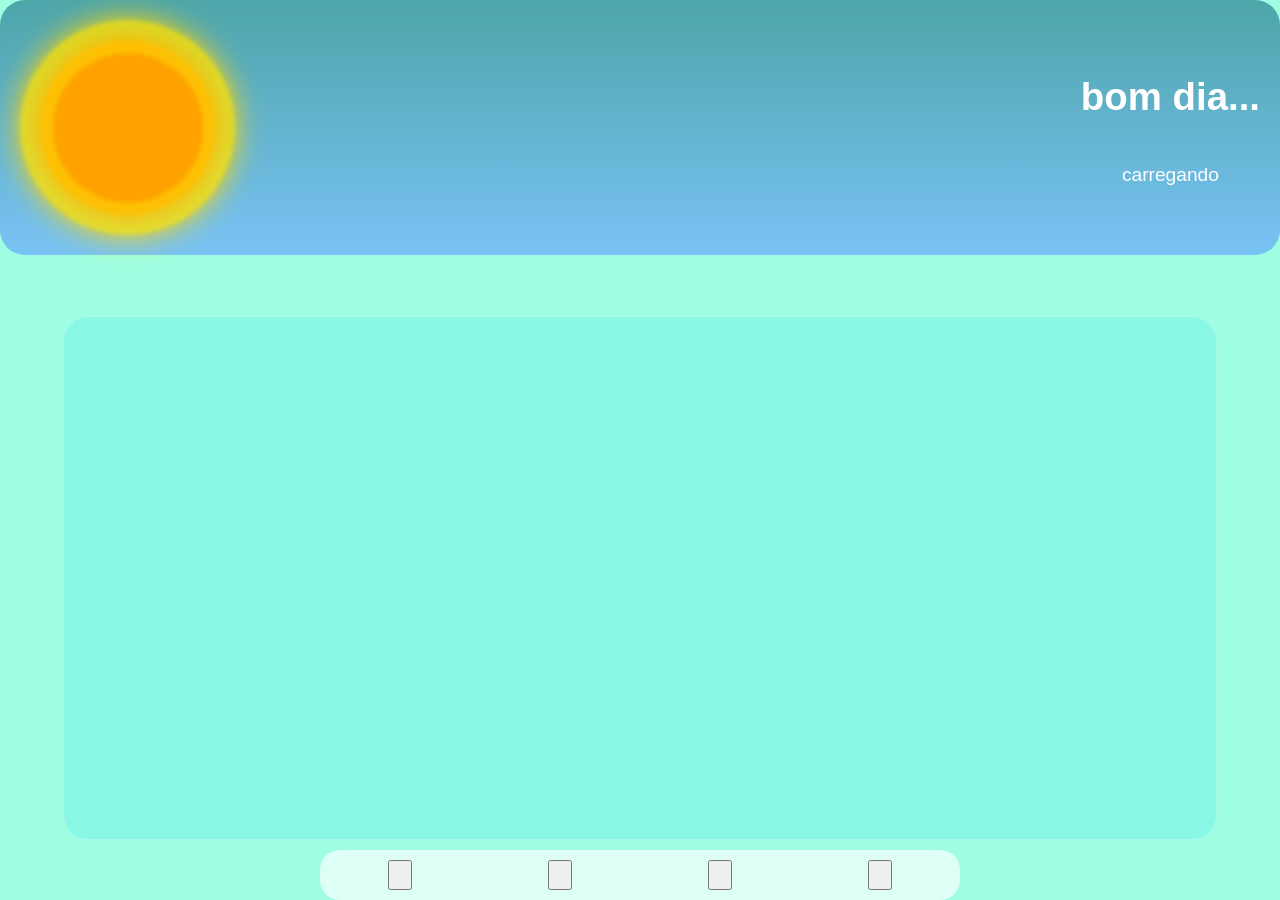
<file: projetos js,css,html/Previsão do tempo/index.html>
<!doctype html>
<html lang="pt-BR">
  <head>
    <meta charset="UTF-8" />
    <meta name="viewport" content="width=device-width, initial-scale=1.0" />
    <title>previsão do tempo</title>
    <link rel="stylesheet" href="style.css" />
    
    <link rel='stylesheet' href='https://cdn-uicons.flaticon.com/4.0.0/uicons-solid-straight/css/uicons-solid-straight.css'>
    
    <link rel="stylesheet" href="https://cdn-uicons.flaticon.com/4.0.0/uicons-solid-rounded/css/uicons-solid-rounded.css"/>
    
    <link rel='stylesheet' href='https://cdn-uicons.flaticon.com/4.0.0/uicons-solid-straight/css/uicons-solid-straight.css'>
  </head>
  <body>
    <div class="container">

      <button class="btn">
        <i class="fi fi-sr-house-chimney"></i>
      </button>

      <button class="btn">
      </button>
      
      <button class="btn">
        <i class="fi fi-ss-radar"></i>
      </button>
      
      <button class="btn">
        <i class="fi fi-ss-gears"></i>
      </button>

    </div>
    <div class="box">
        <div class="super">

          <div class="ray">

            <div class="SUN"></div>

          </div>

        </div>
          <div class="temperature">
            <h1 class="lht">bom dia...</h1>
            <p class="stats">carregando</p>
      </div>
    </div>


      <div class="conbox">
        
      </div>

    <script src="config.js"></script>
  </body>
</html>
</file>
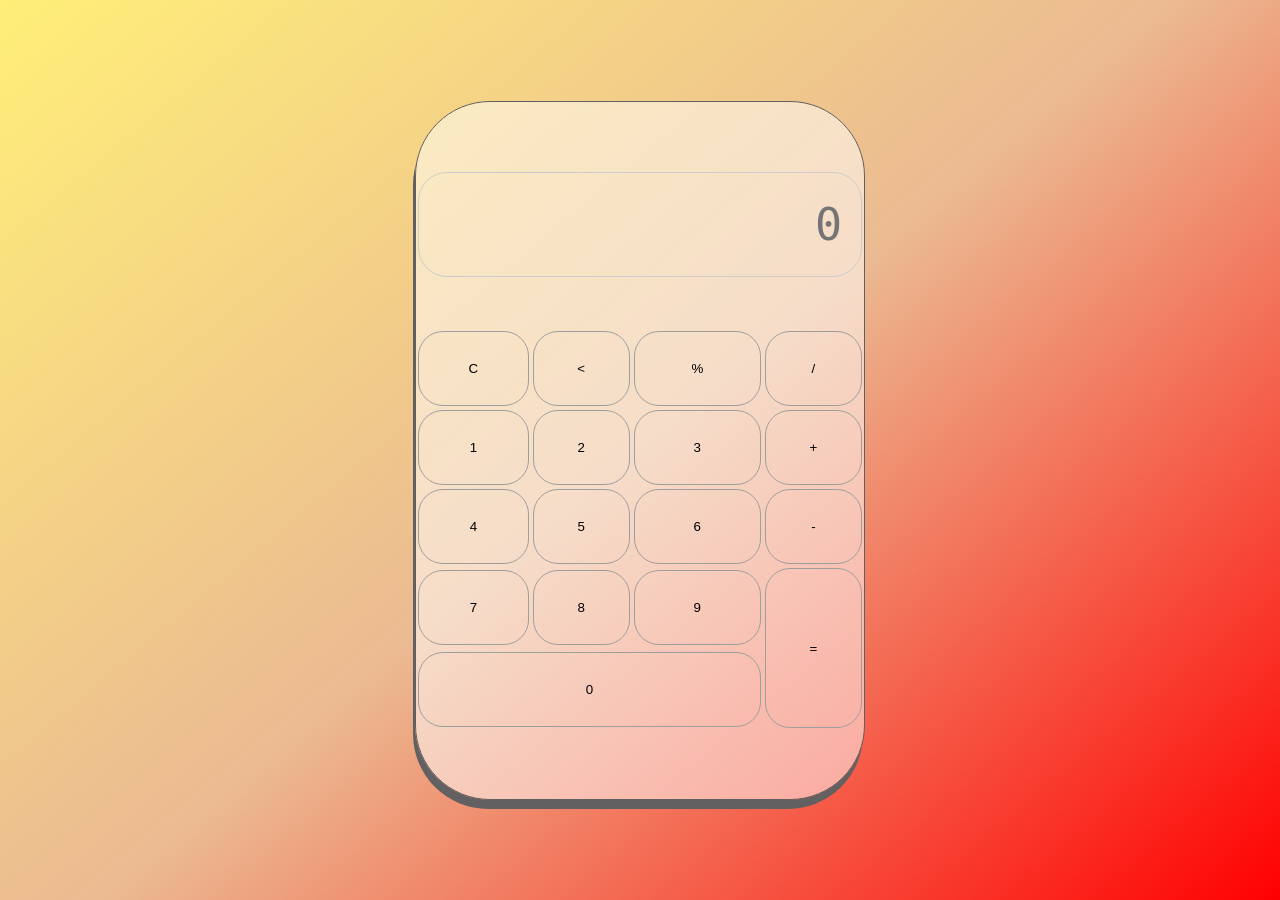
<file: projetos js,css,html/calculadora/esqueleto.html>
<!doctype html>
<html lang="en">
  <head>
    <meta charset="UTF-8" />
    <meta name="viewport" content="width=device-width, initial-scale=1.0" />
    <link rel="stylesheet" href="maqueagem.css" />
    <title>Document</title>
  </head>
  <body>
      <div class="grade">
          <div class="IFOOD">
              <table>
            <tr>
              <td colspan="4">
                <input type="text" disabled id="display" placeholder="0" />
              </td>
            </tr>

          <tr>
            <td><button>C</button></td>
            <td><button>&lt;</button></td>
            <td><button>%</button></td>
            <td><button>/</button></td>
          </tr>

          <tr>
            <td><button>1</button></td>
            <td><button>2</button></td>
            <td><button>3</button></td>
            <td><button>+</button></td>
          </tr>

          <tr>
            <td><button>4</button></td>
            <td><button>5</button></td>
            <td><button>6</button></td>
            <td><button>-</button></td>
          </tr>

          <tr>
            <td><button>7</button></td>
            <td><button>8</button></td>
            <td><button>9</button></td>
            <td rowspan="2" class="equa"><button class="hamburger">=</button></td>
          </tr>
          <tr>
            <td colspan="3"><button>0</button></td>
          </tr>
        </table>
      </div>
    </div>
    <script src="musculos.js"></script>
  </body>
</html>
</file>
<file: projetos js,css,html/Previsão do tempo/style.css>
body{
    background-color: #9ffee1;
    display: flex;
    justify-content: center;
    align-items: center;
    height: 100vh;
    margin: 0;
}

.container{
    background-color: rgba(255, 255, 255, 0.6553);
    width: 50vw;
    height: 50px;
    border-radius: 20px;
    display: flex;
    position: fixed;
    bottom: 0;
    left: 10;
    justify-content: space-around;
    right: 10;
}

.btn{
    margin: 10px;
    padding: 10px;
}

.box{
    background-color: rgba(70, 168, 254, 0.6);
    border-radius: 25px;
    width: 100vw;
    margin-bottom: auto;
    padding-top: 20px;
    background: linear-gradient(to bottom, #4ea5a9, #79c2f5);
    justify-content: space-between;
    display: flex;
    align-items: center;
    padding: 20px;
    box-sizing: border-box;
}


.SUN{
    background-color: rgba(255, 162, 0, 0.999);
    height: 150px;
    width: 150px;
    border-radius: 50%;
}

.ray{
    background-color: rgba(255, 191, 0, 0.956);
    width: 175px;
    height: 175px;
    border-radius: 50%;
    display: flex;
    justify-content: center;
    align-items: center;
    box-shadow: 0 0 30px #ffaa00;
}

.super{
    background-color: rgba(255, 234, 0, 0.779);
    border-radius: 50%;
    height: 195px;
    width: 195px;
    display: flex;
    justify-content: center;
    align-items: center;
    box-shadow: 0 0 30px #ffd900;
    filter: blur(2px);
    padding: 10px;
}

.conbox{
    height: 58vh;
    width: 90vw;
    border-radius: 50px;
    position: fixed;
    bottom: 60px;
    overflow-y: auto;
    background-color: rgba(0, 200, 255, 0.135); 
    backdrop-filter: blur(10px);
    border: 1px solid rgba(255, 255, 255, 0.3);
    border-radius: 25px;
    
}

.temperature{
    display: flex;
    margin: 0;
    text-align: center;
    flex-direction: column;
    font-family: 'Lucida Sans', 'Lucida Sans Regular', 'Lucida Grande', 'Lucida Sans Unicode', Geneva, Verdana, sans-serif;
    font-size: larger;
    color: #ffff;
}
</file>
<file: projetos js,css,html/calculadora/maqueagem.css>
html{
    box-sizing: border-box;
    height: 100%;

}

*,
*::before,
*::after{
    box-sizing: inherit;
    margin: 0;
    padding: 0;

}
body{
    align-items: center;
    background: linear-gradient(320deg, #ff0000, #ebba92, #ffef78);
    display: flex;
    font-family:'Gill Sans', 'Gill Sans MT', Calibri, 'Trebuchet MS', sans-serif;
    font-display: swap;
    height: inherit;
    justify-content: center;

}

.grade{
    background-color: rgba(255, 255, 255, 0.5);
backdrop-filter: blur(5.5px);
height: 699px;
width: 450px;
border-radius: 75px;
box-shadow: -2px 9px rgb(98, 96, 96) ;
align-items: center;
display: flex;
justify-content: center;
box-sizing: border-box;
border: 1px solid #616060;
}


table {
    width: 100%;
    border-collapse: collapse;
}
#display{
    width: 100%;
    height: 105px;
    border-radius: 29px;
    font-family: monospace;
    font-size: 45px;
    text-align: right;
    border: 1px solid #ccc;
    margin-bottom: 50px;
    padding: 19px;
    box-sizing: border-box;
    background-color: rgba(255, 255, 255, 0.0);
}
td {
    padding: 2px;
}
table button::hover {
    background-color: rgb(0, 0, 0);
}

button{
    width: 100%;
    height: 75px;
    box-sizing: border-box;
    border: 1px solid #9e9e9e;
    border-radius: 25px;
    background-color: rgba(255, 255, 255, 0.0);
}

.equa {
    height: 100%;
}
.hamburger{
    height: 160px;
}
</file>
